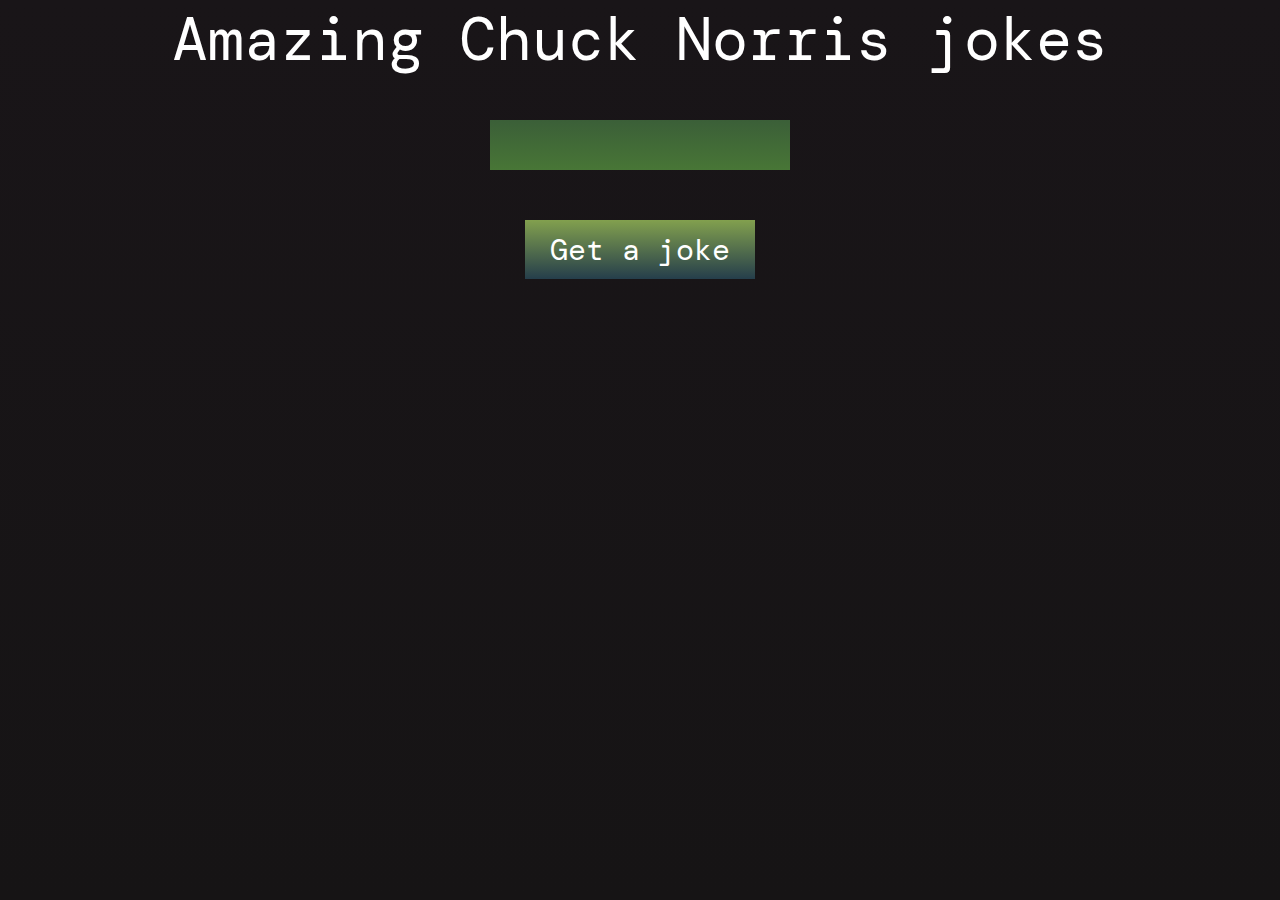
<file: Chuk-Jokes/index.html>
<!DOCTYPE html>
<html lang="en">

<head>
    <meta charset="UTF-8">
    <meta http-equiv="X-UA-Compatible" content="IE=edge">
    <meta name="viewport" content="width=device-width, initial-scale=1.0">
    <title>Chuck-Jokes</title>
    <link rel="stylesheet" href="css/style.css">
    <link rel="preconnect" href="https://fonts.googleapis.com">
    <link rel="preconnect" href="https://fonts.gstatic.com" crossorigin>
    <link href="https://fonts.googleapis.com/css2?family=DM+Mono:wght@300&display=swap" rel="stylesheet">
</head>

<body>
    <div class="wrapper">
        <div class="content">
            <h1 class="header">Amazing Chuck Norris jokes</h1>
            <div class="display">
                <div class="display__row">
                    <div class="display__text">
                    </div>
                </div>
            </div>
            <div class="button">
                <input type="submit" class="button__submit" value="Get a joke">
            </div>
        </div>
    </div>
    <script src="js/script.js"></script>
</body>

</html>
</file>
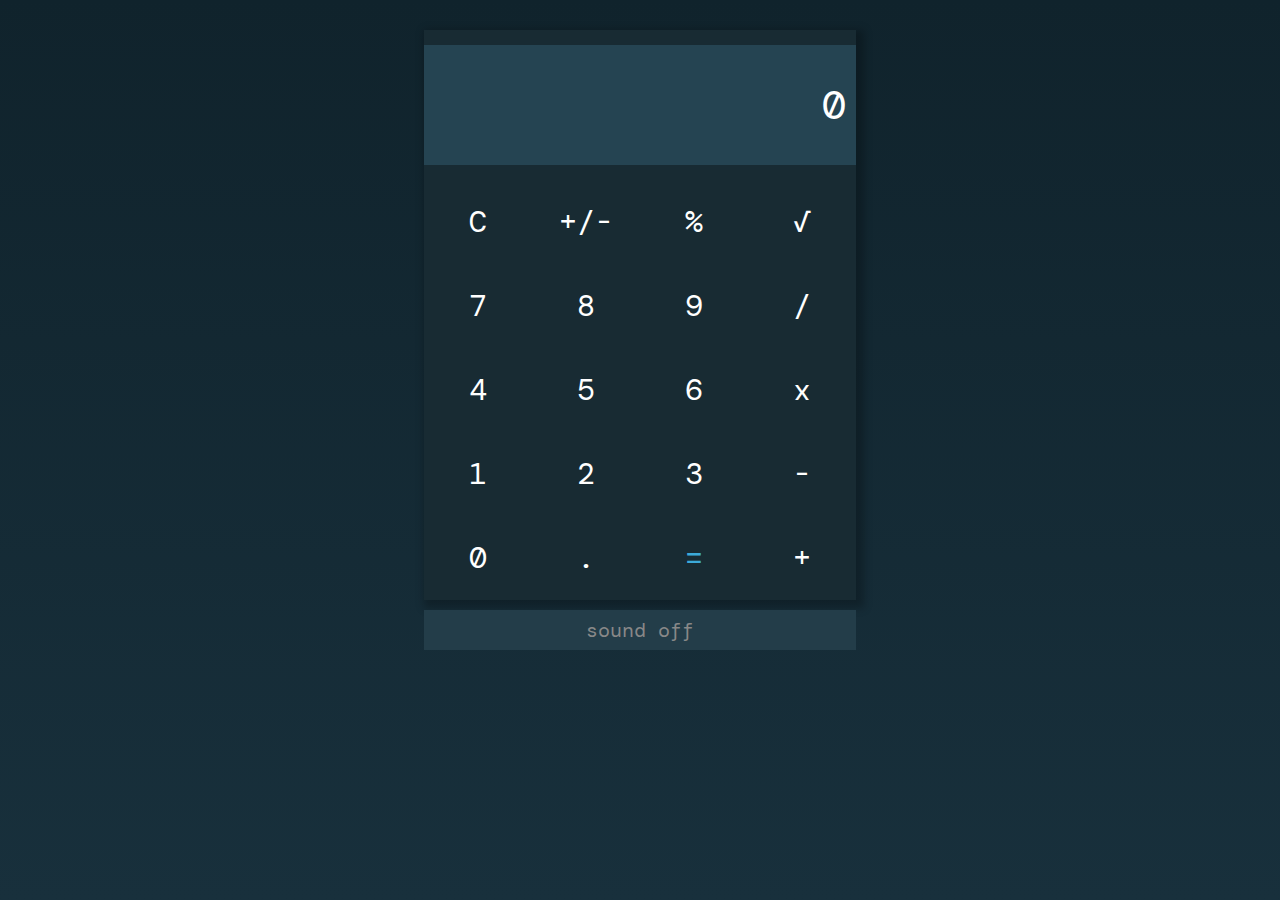
<file: js-calculator/index.html>
<!DOCTYPE html>
<html lang="en">

<head>
    <meta charset="UTF-8">
    <meta http-equiv="X-UA-Compatible" content="IE=edge">
    <meta name="viewport" content="width=device-width, initial-scale=1.0">
    <title>Calculator</title>
    <link rel="stylesheet" href="css/style.css">
    <link rel="preconnect" href="https://fonts.googleapis.com">
    <link rel="preconnect" href="https://fonts.gstatic.com" crossorigin>
    <link href="https://fonts.googleapis.com/css2?family=DM+Mono:wght@300&display=swap" rel="stylesheet">
</head>

<body>
    <div class="wrapper">

        <div class="container">
            <div class="calc">
                <div class="calc__display-border">
                </div>
                <div class="calc__display">
                    <input type="text" class="calc__input-result" value="0" disabled>
                </div>
                <div class="calc__display-border">
                </div>
                <div class="calc__body">
                    <div class="calc__row">
                        <div class="calc__button calc__button_c">
                            <div class="calc__input ">
                                C
                            </div>
                        </div>
                        <div class="calc__button calc__button_plus-min">
                            <div class="calc__input">
                                +/-
                            </div>
                        </div>
                        <div class="calc__button">
                            <div class="calc__input calc__button_eucklid">
                                %
                            </div>
                        </div>
                        <div class="calc__button calc__button_root">
                            <div class="calc__input">
                                √
                            </div>
                        </div>
                    </div>
                    <div class="calc__row">
                        <div class="calc__button calc__button_7">
                            <div class="calc__input">
                                7
                            </div>
                        </div>
                        <div class="calc__button calc__button_8">
                            <div class="calc__input">
                                8
                            </div>
                        </div>
                        <div class="calc__button calc__button_9">
                            <div class="calc__input">
                                9
                            </div>
                        </div>
                        <div class="calc__button calc__button_division">
                            <div class="calc__input">
                                /
                            </div>
                        </div>
                    </div>
                    <div class="calc__row">
                        <div class="calc__button calc__button_4">
                            <div class="calc__input">
                                4
                            </div>
                        </div>
                        <div class="calc__button calc__button_5">
                            <div class="calc__input">
                                5
                            </div>
                        </div>
                        <div class="calc__button calc__button_6">
                            <div class="calc__input">
                                6
                            </div>
                        </div>
                        <div class="calc__button calc__button_x">
                            <div class="calc__input">
                                x
                            </div>
                        </div>
                    </div>
                    <div class="calc__row">
                        <div class="calc__button calc__button_1">
                            <div class="calc__input">
                                1
                            </div>
                        </div>
                        <div class="calc__button calc__button_2">
                            <div class="calc__input">
                                2
                            </div>
                        </div>
                        <div class="calc__button calc__button_3">
                            <div class="calc__input">
                                3
                            </div>
                        </div>
                        <div class="calc__button calc__button_minus">
                            <div class="calc__input">
                                -
                            </div>
                        </div>
                    </div>
                    <div class="calc__row">
                        <div class="calc__button calc__button_0">
                            <div class="calc__input">
                                0
                            </div>
                        </div>
                        <div class="calc__button calc__button_dot">
                            <div class="calc__input">
                                .
                            </div>
                        </div>
                        <div class="calc__button calc__button_equal">
                            <div class="calc__input">
                                =
                            </div>
                        </div>
                        <div class="calc__button calc__button_plus">
                            <div class="calc__input">
                                +
                            </div>
                        </div>
                    </div>
                </div>
            </div>
            <div class="sound-on">
                sound off
            </div>
            <div class="sound-off on">
                sound on
            </div>
        </div>
    </div>
    <audio class="sound-beep" src="audio/beep.mp3"></audio>
    <script src="js/script2.js"></script>
</body>

</html>
</file>
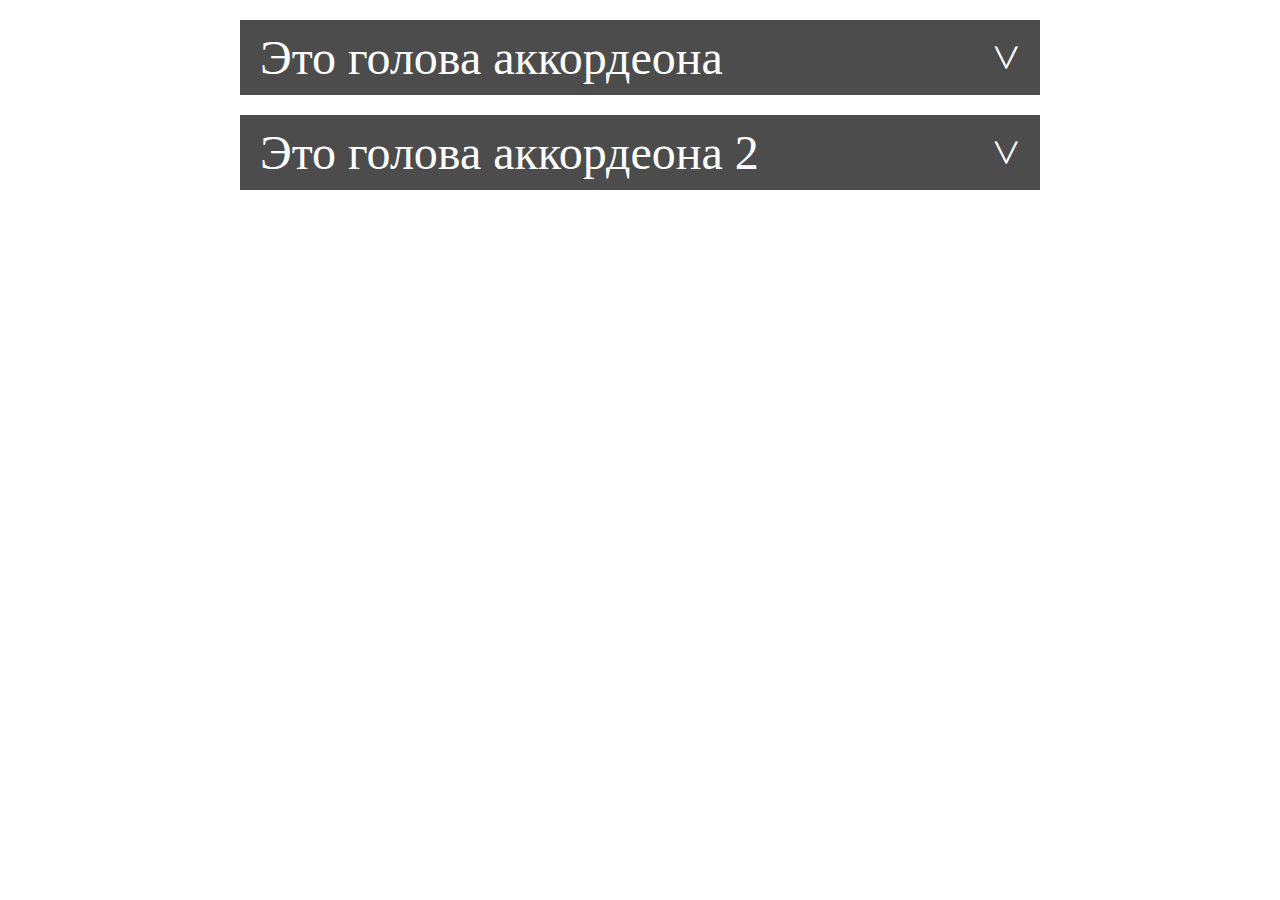
<file: study/accordion/index.html>
<!DOCTYPE html>
<html lang="en">

<head>
    <meta charset="UTF-8">
    <meta http-equiv="X-UA-Compatible" content="IE=edge">
    <meta name="viewport" content="width=device-width, initial-scale=1.0">
    <link rel="stylesheet" href="css/style.css">
    <title>Document</title>
</head>

<body>
    <div class="wrapper">
        <div class="container">
            <div class="accordion">
                <div class="accordion__head">
                    <div class="accordion__title">
                        Это голова аккордеона
                    </div>
                    <div class="accordion__icon">></div>
                </div>
                <div class="accordion__body">
                    <span class="accordion__text">Это тело аккордеона</span>
                </div>
            </div>
            <div class="accordion">
                <div class="accordion__head">
                    <div class="accordion__title">
                        Это голова аккордеона 2
                    </div>
                    <div class="accordion__icon">></div>
                </div>
                <div class="accordion__body">
                    <span class="accordion__text">Это тело аккордеона</span>
                </div>
            </div>
        </div>
    </div>
    <script src="js/script.js"></script>
</body>

</html>
</file>
<file: study/accordion/css/style.css>
.wrapper {
  max-width: 1080px;
  margin: 0 auto;
  box-sizing: border-box;
}

.container {
  max-width: 800px;
  margin: 0 auto;
}

.accordion__head {
  display: flex;
  justify-content: space-between;
  margin-top: 20px;
  padding: 10px 20px;
  color: white;
  font-size: 48px;
  background: rgb(76, 76, 76);
}
.accordion__head.active, .accordion__head:hover {
  cursor: pointer;
  background: rgb(97, 47, 66);
}
.accordion__icon {
  transform: rotate(90deg);
  transition: 0.4s all ease;
}
.accordion__icon.active {
  transform: rotate(-90deg);
}
.accordion__body {
  font-size: 24px;
  padding: 0 20px;
  background: rgb(50, 129, 142);
  max-height: 0px;
  overflow: hidden;
  transition: 0.3s all ease;
}
.accordion__body.active {
  max-height: 57px;
}
.accordion__text {
  display: inline-block;
  padding: 15px 0;
}
</file>
<file: Chuk-Jokes/css/style.css>
/*reset*/
* {
    padding: 0;
    margin: 0;
    border: 0;
}

*,
*:before,
*:after {
    -moz-box-sizing: border-box;
    -webkit-box-sizing: border-box;
    box-sizing: border-box;
}

:focus,
:active {
    outline: none;
}

a:focus,
a:active {
    outline: none;
}

nav,
footer,
header,
aside {
    display: block;
}

html,
body {
    height: 100%;
    width: 100%;
    font-size: 100%;
    line-height: 1;
    font-size: 14px;
    -ms-text-size-adjust: 100%;
    -moz-text-size-adjust: 100%;
    -webkit-text-size-adjust: 100%;
}

input,
button,
textarea {
    font-family: inherit;
}

input::-ms-clear {
    display: none;
}

button {
    cursor: pointer;
}

button::-moz-focus-inner {
    padding: 0;
    border: 0;
}

a,
a:visited {
    text-decoration: none;
}

a:link {
    text-decoration: none;
}

a:hover {
    text-decoration: none;
}

ul li {
    list-style: none;
}

img {
    vertical-align: top;
}

h1,
h2,
h3,
h4,
h5,
h6 {
    font-size: inherit;
    font-weight: 400;
}

/*--------------------*/

.wrapper {
    min-height: 100%;
    overflow: hidden;
    background: linear-gradient(180deg, #191518 0%, #161415 100%);
    font-family: 'DM Mono', monospace;
}

.content {
    max-width: 1080px;
    margin: 0 auto;
    padding: 10px;
}

.header {
    text-align: center;
    font-size: 60px;
    margin-bottom: 50px;
    color: white;
    display: flex;
    justify-content: center;
}

.display {
    display: flex;
    justify-content: center;
    margin-bottom: 50px;
}

.display__row {
    padding: 15px;
    min-width: 300px;
    max-width: 600px;
    min-height: 50px;
    background: linear-gradient(180deg, #3b5f38 0%, #487636 100%);
}

.display__text {
    text-align: center;
    color: white;
    font-size: 30px;
    font-style: italic;
    line-height: 40px;
}

.button {
    display: flex;
    justify-content: center;
}

.button__submit {
    background: linear-gradient(180deg, #82a04e 0%, #253e4b 100%);
    color: rgb(255, 255, 255);
    font-size: 30px;
    padding: 10px 25px 10px 25px;
    transition-duration: 1s;
}

.button__submit:hover {
    cursor: pointer;
    background: linear-gradient(180deg, #718c44 0%, #345668 100%);
    transition-duration: 0.2s;
}

.button__submit:active {
    cursor: pointer;
    background: linear-gradient(180deg, #718c44 0%, #345668 100%);
    transition-duration: 0.03s;
    box-shadow: inset 3px 3px 30px 10px rgb(35, 78, 57);
}
</file>
<file: js-calculator/css/style.css>
/*reset*/
* {
    padding: 0;
    margin: 0;
    border: 0;
}

*,
*:before,
*:after {
    -moz-box-sizing: border-box;
    -webkit-box-sizing: border-box;
    box-sizing: border-box;
}

:focus,
:active {
    outline: none;
}

a:focus,
a:active {
    outline: none;
}

nav,
footer,
header,
aside {
    display: block;
}

html,
body {
    height: 100%;
    width: 100%;
    font-size: 100%;
    line-height: 1;
    font-size: 14px;
    -ms-text-size-adjust: 100%;
    -moz-text-size-adjust: 100%;
    -webkit-text-size-adjust: 100%;
}

input,
button,
textarea {
    font-family: inherit;
}

input::-ms-clear {
    display: none;
}

button {
    cursor: pointer;
}

button::-moz-focus-inner {
    padding: 0;
    border: 0;
}

a,
a:visited {
    text-decoration: none;
}

a:link {
    text-decoration: none;
}

a:hover {
    text-decoration: none;
}

ul li {
    list-style: none;
}

img {
    vertical-align: top;
}

h1,
h2,
h3,
h4,
h5,
h6 {
    font-size: inherit;
    font-weight: 400;
}

/*--------------------*/



.wrapper {
    min-height: 100%;
    overflow: hidden;
    background: linear-gradient(180deg, #10232C 0%, #18303C 100%);
    font-family: 'DM Mono', monospace;
}

.container {
    max-width: 1080px;
    margin: 0 auto;
    padding: 20px 0 0 0;
}

.calc {
    margin: 10px auto;
    max-width: 40%;
    background: #182B33;
    box-shadow: 4px 4px 8px 4px rgba(0, 0, 0, 0.25);
}

.calc__display-border {
    min-height: 15px;
    background: #182B33;
}

.calc__display {
    min-height: 120px;
    background: #254452;
    display: flex;
    flex-direction: row-reverse;
    align-items: center;
}

.calc__input-result {
    max-width: 100%;
    padding: 0 10px;
    text-align: right;
    background: #254452;
    color: white;
    min-height: 100px;
    font-size: 40px;
}

.calc__body {
    max-width: 100%;
}

.calc__row {
    max-width: 100%;
    display: flex;
    overflow: hidden;
    flex-wrap: wrap;
}

.calc__button {
    flex: 1 1 25%;
    display: flex;
    justify-content: center;
    padding: 27px 0;
    transition-duration: 0.1s;
    color: white;
    font-size: 30px;
}

.calc__button:hover {
    cursor: pointer;
    background: #254452;
    transition-duration: 0.2s;
}

.calc__button:active {
    box-shadow: inset 3px 3px 30px 10px rgb(26, 48, 58);
    padding: 25px 0;
    transition-duration: 0.01s;
}

.calc__button_equal {
    color: #3caad9;
}

.sound-off,
.sound-on {
    padding: 10px 0;
    font-size: 20px;
    color: rgb(136, 136, 136);
    display: flex;
    justify-content: center;
    margin: 10px auto;
    max-width: 40%;
    background: #233d49;

}

.sound-on.on {
    display: none;
}

.sound-off.on {
    display: none;
}

.sound-off:hover,
.sound-on:hover {
    color: rgb(160, 160, 160);
    cursor: pointer;
    background: #1a2f3a;
    transition-duration: 0.2s;
}
</file>
